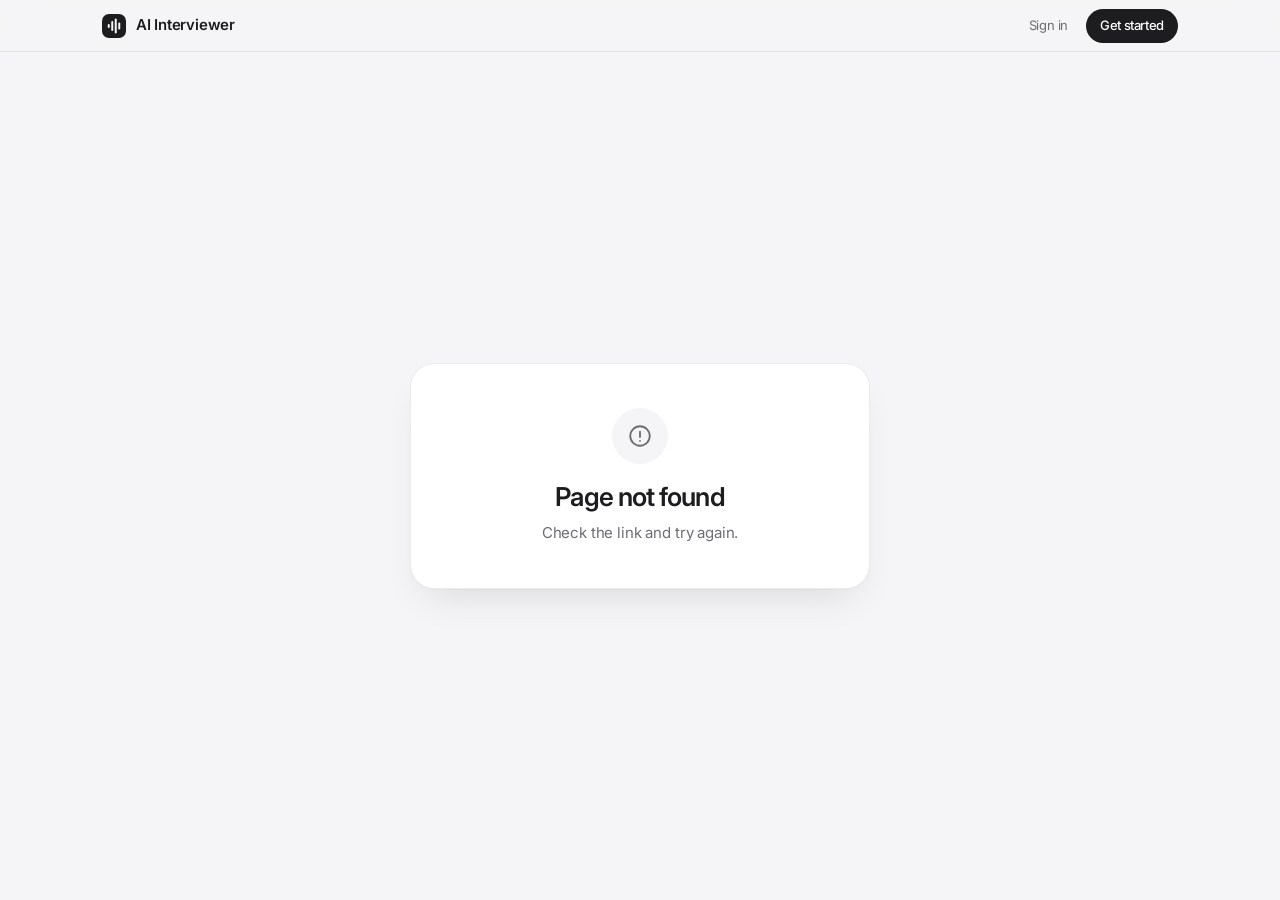
<file: index.html>
<!DOCTYPE html>
<html lang="en">
<head>
  <meta charset="UTF-8" />
  <meta name="viewport" content="width=device-width, initial-scale=1.0" />
  <meta name="color-scheme" content="light dark" />
  <title>AI Interviewer</title>
  <meta name="description" content="AI voice interviews that read the resume first and score candidates against your own rubric." />
  <link rel="icon" href="data:image/svg+xml,%3Csvg xmlns='http://www.w3.org/2000/svg' viewBox='0 0 24 24'%3E%3Crect width='24' height='24' rx='7' fill='%231d1d1f'/%3E%3Cg fill='%23fff'%3E%3Crect x='5.75' y='10' width='2' height='4' rx='1'/%3E%3Crect x='9.25' y='7' width='2' height='10' rx='1'/%3E%3Crect x='12.75' y='4.5' width='2' height='15' rx='1'/%3E%3Crect x='16.25' y='8.5' width='2' height='7' rx='1'/%3E%3C/g%3E%3C/svg%3E" />
  <link rel="preconnect" href="https://fonts.googleapis.com" />
  <link rel="preconnect" href="https://fonts.gstatic.com" crossorigin />
  <link href="https://fonts.googleapis.com/css2?family=Inter:wght@400;500;600;700&display=swap" rel="stylesheet" />
  <link rel="stylesheet" href="/styles.css" />
  <style>
    body[data-page="candidate"] #nav-public { display: none; }
  </style>
</head>
<body data-view="view-home" data-page="home">

  <nav class="nav">
    <div class="nav-inner">
      <a class="brand" href="/">
        <svg class="logo" width="24" height="24" viewBox="0 0 24 24" aria-hidden="true"><rect class="lb" width="24" height="24" rx="7"/><g class="lf"><rect x="5.75" y="10" width="2" height="4" rx="1"/><rect x="9.25" y="7" width="2" height="10" rx="1"/><rect x="12.75" y="4.5" width="2" height="15" rx="1"/><rect x="16.25" y="8.5" width="2" height="7" rx="1"/></g></svg>
        AI Interviewer
      </a>
      <div id="nav-public" class="nav-actions">
        <a class="nav-link" href="/signin">Sign in</a>
        <a class="btn btn-sm" href="/signup">Get started</a>
      </div>
    </div>
  </nav>

  <!-- ================= Homepage ================= -->
  <main id="view-home">
    <section class="home-hero">
      <p class="eyebrow"><span class="live-dot"></span>AI voice interviews for engineering teams</p>
      <h1>Interviews that have <span class="soft">actually read the resume.</span></h1>
      <p class="lede">Send a candidate one link. They talk to an AI interviewer about the projects they really built, and your team gets the recording, the transcript and a score against your own rubric.</p>
      <div class="cta-row">
        <a class="btn" href="/signup">Get started</a>
        <a class="btn btn-secondary" href="/signin">Sign in</a>
      </div>
    </section>

    <section class="showcase" aria-label="Product preview">
      <div class="showcase-frame">
        <div class="mock">
          <div class="mock-head">
            <span class="avatar">JD</span>
            <div>
              <div class="mock-title">Jane Doe</div>
              <div class="mock-sub">Backend Engineer</div>
            </div>
            <div class="mock-score">8<small> /10</small></div>
          </div>
          <div style="margin-top:12px; display:flex; gap:8px;">
            <span class="badge Done">Completed</span>
            <span class="badge rec-strong-yes">Strong yes</span>
          </div>
          <div class="rb">
            <div class="rb-row"><div class="rb-name">Technical depth<span>35%</span></div><div class="rb-score">9</div><div class="rb-track"><div class="rb-fill" style="width:90%"></div></div></div>
            <div class="rb-row"><div class="rb-name">Problem solving<span>30%</span></div><div class="rb-score">8</div><div class="rb-track"><div class="rb-fill" style="width:80%"></div></div></div>
            <div class="rb-row"><div class="rb-name">Communication<span>20%</span></div><div class="rb-score">7</div><div class="rb-track"><div class="rb-fill" style="width:70%"></div></div></div>
            <div class="rb-row"><div class="rb-name">Ownership<span>15%</span></div><div class="rb-score">8</div><div class="rb-track"><div class="rb-fill" style="width:80%"></div></div><div class="rb-evidence">Described choosing row-level locks to stop double bookings and why.</div></div>
          </div>
        </div>
        <div class="mock mock-room">
          <div class="ai-visual" style="width:200px"><div class="ai-orb" style="--level:0.35"></div></div>
          <p class="mock-quote">“Walk me through how your booking API stops two people reserving the same room.”</p>
          <div class="tile-label"><span class="name">Interviewer</span><span class="sub">Speaking</span></div>
        </div>
      </div>
    </section>

    <section class="section">
      <div class="section-head">
        <p class="eyebrow">Why teams use it</p>
        <h2>A first-round interview, without the scheduling.</h2>
      </div>
      <div class="features">
        <div class="feature">
          <div class="feature-icon"><svg class="icon" viewBox="0 0 24 24"><path d="M14 3H7a2 2 0 0 0-2 2v14a2 2 0 0 0 2 2h10a2 2 0 0 0 2-2V8z"/><path d="M14 3v5h5"/><path d="M9 13h6M9 17h4"/></svg></div>
          <h3>Reads the resume first</h3>
          <p>Finds the candidate's GitHub in their resume and asks about the projects they actually built.</p>
        </div>
        <div class="feature">
          <div class="feature-icon"><svg class="icon" viewBox="0 0 24 24"><path d="M4 20V10M10 20V4M16 20v-7M22 20H2"/></svg></div>
          <h3>Scored on your rubric</h3>
          <p>Your HR and engineering leads set the criteria and weights. Every score comes with evidence from the transcript.</p>
        </div>
        <div class="feature">
          <div class="feature-icon"><svg class="icon" viewBox="0 0 24 24"><rect x="3" y="5" width="18" height="14" rx="3"/><path d="m10 9 5 3-5 3z"/></svg></div>
          <h3>Everything in one place</h3>
          <p>Recording, transcript, resume and evaluation for every candidate, shared with your whole team.</p>
        </div>
      </div>
    </section>

    <section class="section">
      <div class="section-head">
        <p class="eyebrow">How it works</p>
        <h2>From job opening to shortlist.</h2>
      </div>
      <ol class="flow">
        <li><span class="step-num">01</span><span class="step-title">Create a job</span><span class="step-text">Write the rubric your team will score against.</span></li>
        <li><span class="step-num">02</span><span class="step-title">Send an invite</span><span class="step-text">Each candidate gets a personal link. No account needed.</span></li>
        <li><span class="step-num">03</span><span class="step-title">They talk it through</span><span class="step-text">A spoken interview about their own work, recorded.</span></li>
        <li><span class="step-num">04</span><span class="step-title">Review the evidence</span><span class="step-text">Scores per criterion, with quotes, in your dashboard.</span></li>
      </ol>
    </section>

    <section class="cta-band">
      <div>
        <h2>Run your first interview today.</h2>
        <p>Create a workspace and send your first invite in a few minutes.</p>
        <a class="btn" href="/signup">Get started</a>
      </div>
    </section>
    <p class="candidate-note">Got an interview invitation? Open the link from your email. Candidates don't need an account.</p>

    <footer class="site-foot">
      <div><span>Resumes and recordings are stored privately and shared only with the hiring team.</span><span>AI Interviewer</span></div>
    </footer>
  </main>

  <!-- ================= Candidate: loading & states ================= -->
  <main id="view-loading" class="state-wrap hidden">
    <div class="spinner"></div>
  </main>

  <main id="view-state" class="state-wrap hidden">
    <div class="card state-card">
      <div id="state-icon" class="state-icon"></div>
      <h2 id="state-title"></h2>
      <p id="state-text"></p>
      <p id="state-note" class="note hidden"></p>
      <div id="state-error" class="alert hidden" style="margin-top:8px;"></div>
      <button id="state-btn" class="btn hidden"></button>
    </div>
  </main>

  <!-- ================= Candidate: form ================= -->
  <main id="view-form" class="hidden">
    <section class="landing hero">
      <div class="hero-copy">
        <p class="eyebrow"><span class="live-dot"></span><span id="inv-company">Company</span> · Interview invitation</p>
        <h1>Your interview for <span id="inv-job" class="soft">the role</span></h1>
        <p class="lede">A short spoken interview with an AI interviewer. It has read your resume and will ask about your own projects, one question at a time.</p>
        <ol class="steps">
          <li><span class="step-num">01</span><span class="step-title">Upload your resume</span><span class="step-text">We find your GitHub in it and look at your recent repositories.</span></li>
          <li><span class="step-num">02</span><span class="step-title">Talk it through</span><span class="step-text">Answer out loud, in your own words. Camera optional.</span></li>
          <li><span class="step-num">03</span><span class="step-title">Submit</span><span class="step-text">Your recording and transcript go to <span id="inv-company-2">the hiring team</span>.</span></li>
        </ol>
      </div>

      <form id="setup-form" class="card form-card" onsubmit="startInterview(event)" novalidate>
        <div>
          <h2>Before you start</h2>
          <p class="form-sub">Find a quiet place. We'll ask for your microphone next.</p>
        </div>

        <div class="row2">
          <div class="field">
            <label class="label" for="name-input">Full name</label>
            <input id="name-input" class="input" type="text" maxlength="120" required autocomplete="name" />
          </div>
          <div class="field">
            <span class="label">Email</span>
            <div id="email-view" class="readonly"></div>
          </div>
        </div>

        <div class="field">
          <span class="label">Resume</span>
          <label id="drop-zone" class="drop" for="resume-file">
            <span class="drop-icon">
              <svg class="icon ic-doc" viewBox="0 0 24 24"><path d="M14 3H7a2 2 0 0 0-2 2v14a2 2 0 0 0 2 2h10a2 2 0 0 0 2-2V8z"/><path d="M14 3v5h5"/><path d="M12 17v-6"/><path d="m9.5 13.5 2.5-2.5 2.5 2.5"/></svg>
              <svg class="icon ic-check" viewBox="0 0 24 24"><path d="m5 12.5 4.5 4.5L19 7.5"/></svg>
            </span>
            <span class="drop-text">
              <span id="file-title" class="drop-title">Upload your resume</span><br />
              <span id="file-sub" class="drop-sub">PDF or DOCX, up to 5 MB</span>
            </span>
            <input id="resume-file" type="file" accept=".pdf,.docx" class="hidden" onchange="updateFileLabel()" />
          </label>
        </div>

        <div class="field">
          <label class="label" for="github-input">GitHub <span class="opt">optional, we usually find it in your resume</span></label>
          <input id="github-input" class="input" type="text" maxlength="200" placeholder="github.com/username" />
        </div>

        <label class="check">
          <input id="consent-check" type="checkbox" />
          <span>I agree that this interview will be recorded (audio, and video if I allow the camera) and shared with <span id="inv-company-3">the hiring team</span> along with my resume.</span>
        </label>

        <div id="form-error" class="alert hidden" role="alert"></div>
        <button id="start-btn" class="btn btn-lg" type="submit">
          <span id="start-label">Start interview</span>
          <svg class="icon" viewBox="0 0 24 24"><path d="M5 12h14"/><path d="m13 6 6 6-6 6"/></svg>
        </button>
        <p class="fineprint">You'll need a microphone. Works best in Chrome, Edge or Safari.</p>
      </form>
    </section>
  </main>

  <!-- ================= Candidate: live interview room ================= -->
  <main id="view-interview" class="room hidden">
    <header class="room-top">
      <div class="room-brand">
        <svg class="logo" width="22" height="22" viewBox="0 0 24 24" aria-hidden="true"><rect class="lb" width="24" height="24" rx="7"/><g class="lf"><rect x="5.75" y="10" width="2" height="4" rx="1"/><rect x="9.25" y="7" width="2" height="10" rx="1"/><rect x="12.75" y="4.5" width="2" height="15" rx="1"/><rect x="16.25" y="8.5" width="2" height="7" rx="1"/></g></svg>
        AI Interviewer
      </div>
      <div id="live-role-label" class="room-role">Interview</div>
      <div class="status"><span id="status-dot" class="dot"></span><span id="status-text">Connecting…</span></div>
    </header>

    <section class="stage">
      <div id="ai-tile" class="tile tile-ai">
        <div class="ai-visual"><div class="ai-orb"></div></div>
        <div id="ai-bars" class="bars"><span class="bar"></span><span class="bar"></span><span class="bar"></span><span class="bar"></span><span class="bar"></span><span class="bar"></span><span class="bar"></span><span class="bar"></span><span class="bar"></span></div>
        <div class="tile-label"><span class="name">Interviewer</span><span id="ai-sub" class="sub">Listening</span></div>
      </div>

      <div id="user-tile" class="tile tile-you">
        <video id="cam-preview" class="hidden" autoplay muted playsinline></video>
        <div id="user-initials" class="avatar-lg">?</div>
        <div class="cam-off">Camera off</div>
        <div class="tile-label"><span class="name">You</span><span id="user-sub" class="sub">Mic on</span><span id="user-bars" class="bars sm"><span class="bar"></span><span class="bar"></span><span class="bar"></span><span class="bar"></span><span class="bar"></span></span></div>
      </div>
    </section>

    <footer class="controls">
      <div id="timer" class="timer">00:00</div>
      <div class="controls-mid">
        <button id="end-btn" class="btn-end" onclick="endInterview()" disabled>End interview</button>
        <p id="room-hint" class="room-hint">Speak naturally. When you pause, the interviewer replies.</p>
      </div>
      <div id="rec-indicator" class="rec hidden"><span class="rec-dot"></span>REC</div>
    </footer>
  </main>

  <script>
    const MAX_RECORDING_BYTES = 50 * 1024 * 1024;
    const TOKEN = (location.pathname.match(/^\/i\/([A-Za-z0-9_-]+)\/?$/) || [])[1] || "";
    const ICONS = {
      error: `<svg class="icon" viewBox="0 0 24 24"><circle cx="12" cy="12" r="9"/><path d="M12 8v5M12 16.5v.01"/></svg>`,
      expired: `<svg class="icon" viewBox="0 0 24 24"><circle cx="12" cy="12" r="9"/><path d="M12 7v5l3 2"/></svg>`,
      resume: `<svg class="icon" viewBox="0 0 24 24"><path d="M12 3a3 3 0 0 0-3 3v6a3 3 0 0 0 6 0V6a3 3 0 0 0-3-3z"/><path d="M5 11a7 7 0 0 0 14 0M12 18v3"/></svg>`,
      done: `<svg class="icon" viewBox="0 0 24 24"><path d="m5 12.5 4.5 4.5L19 7.5"/></svg>`,
    };
    let invite = null, interviewId = null;
    let pc = null, userStream = null, audioCtx = null, rafId = null, clockTimer = null;
    let recorder = null, recordedChunks = [], recMime = "";
    let inInterview = false;

    // ---------- helpers ----------
    function $(id) { return document.getElementById(id); }
    function showView(id) {
      ["view-home", "view-loading", "view-state", "view-form", "view-interview"].forEach(v => $(v).classList.toggle("hidden", v !== id));
      document.body.dataset.view = id;
      window.scrollTo(0, 0);
    }
    function showError(elId, msg) {
      const el = $(elId);
      el.textContent = msg;
      el.classList.toggle("hidden", !msg);
    }
    async function apiError(res, fallback) {
      const body = await res.json().catch(() => ({}));
      return typeof body.detail === "string" ? body.detail : fallback;
    }
    function initials(name) {
      const parts = String(name || "").trim().split(/\s+/).filter(Boolean);
      const letters = (parts[0]?.[0] || "") + (parts.length > 1 ? parts[parts.length - 1][0] : "");
      return letters.toUpperCase() || "?";
    }
    function formatBytes(n) {
      return n < 1024 * 1024 ? `${Math.max(1, Math.round(n / 1024))} KB` : `${(n / 1048576).toFixed(1)} MB`;
    }
    window.addEventListener("beforeunload", e => { if (inInterview) { e.preventDefault(); e.returnValue = ""; } });

    // A centred card for every non-form state: invalid, expired, rejoin, submitted.
    function showState(kind, title, text, button) {
      $("state-icon").className = `state-icon${kind === "done" ? " good" : ""}`;
      $("state-icon").innerHTML = ICONS[kind] || ICONS.error;
      $("state-title").textContent = title;
      $("state-text").textContent = text;
      $("state-note").classList.add("hidden");
      showError("state-error", "");
      const btn = $("state-btn");
      btn.classList.toggle("hidden", !button);
      if (button) { btn.textContent = button.label; btn.disabled = false; btn.onclick = button.onClick; }
      showView("view-state");
    }

    // ---------- candidate: invite ----------
    async function loadInvite() {
      showView("view-loading");
      let res;
      try { res = await fetch(`/api/v1/invite/${TOKEN}`); }
      catch (_) { return showState("error", "Connection problem", "Check your internet connection and reload the page."); }
      if (!res.ok) {
        return showState("error", "This link isn't valid", await apiError(res, "This interview link is not valid") + ". Please ask the recruiter for a new link.");
      }
      invite = await res.json();
      const company = invite.company || "the hiring team";
      if (invite.state === "expired") {
        return showState("expired", "This link has expired", `Ask the ${company} hiring team to send you a new interview link.`);
      }
      if (invite.state === "finished") {
        return showState("done", "Interview submitted", `Your interview for ${invite.job_title} has been sent to the ${company} hiring team. You can close this tab.`);
      }
      if (invite.state === "started") {
        interviewId = invite.interview_id;
        return showState("resume", "Continue your interview", `Your resume is saved. Rejoin your ${invite.job_title} interview with ${company}.`,
          { label: "Continue interview", onClick: rejoinInterview });
      }
      $("inv-company").textContent = company;
      $("inv-company-2").textContent = `the ${company} hiring team`;
      $("inv-company-3").textContent = `the ${company} hiring team`;
      $("inv-job").textContent = invite.job_title;
      $("name-input").value = invite.candidate_name || "";
      $("email-view").textContent = invite.candidate_email || "";
      document.title = `${invite.job_title} interview · ${company}`;
      showView("view-form");
    }

    function updateFileLabel() {
      const f = $("resume-file").files[0];
      $("drop-zone").classList.toggle("has-file", !!f);
      $("file-title").textContent = f ? f.name : "Upload your resume";
      $("file-sub").textContent = f ? `${formatBytes(f.size)}. Click to replace.` : "PDF or DOCX, up to 5 MB";
    }

    (function setupDropZone() {
      const zone = $("drop-zone");
      ["dragenter", "dragover"].forEach(t => zone.addEventListener(t, e => { e.preventDefault(); zone.classList.add("drag"); }));
      ["dragleave", "drop"].forEach(t => zone.addEventListener(t, e => { e.preventDefault(); zone.classList.remove("drag"); }));
      zone.addEventListener("drop", e => {
        if (e.dataTransfer && e.dataTransfer.files.length) {
          $("resume-file").files = e.dataTransfer.files;
          updateFileLabel();
        }
      });
    })();

    function enterRoom(name) {
      $("live-role-label").textContent = `${invite.job_title}  ·  ${invite.company}`;
      $("user-initials").textContent = initials(name);
      $("end-btn").textContent = "End interview";
      showView("view-interview");
      inInterview = true;
    }

    async function startInterview(event) {
      event.preventDefault();
      showError("form-error", "");
      const name = $("name-input").value.trim();
      const file = $("resume-file").files[0];
      if (!name) return showError("form-error", "Please enter your name.");
      if (!file) return showError("form-error", "Please upload your resume.");
      if (!/\.(pdf|docx)$/i.test(file.name)) return showError("form-error", "Resume must be a .pdf or .docx file.");
      if (file.size > 5 * 1024 * 1024) return showError("form-error", "Resume must be 5 MB or smaller.");
      if (!$("consent-check").checked) return showError("form-error", "Please agree to the recording to continue.");

      const btn = $("start-btn");
      btn.disabled = true;
      $("start-label").textContent = "Reading your resume…";

      const fd = new FormData();
      fd.append("token", TOKEN);
      fd.append("name", name);
      fd.append("github", $("github-input").value.trim());
      fd.append("consent", "true");
      fd.append("file", file);

      try {
        const res = await fetch("/api/v1/pre-interview", { method: "POST", body: fd });
        if (!res.ok) throw new Error(await apiError(res, "Could not start the interview."));
        const data = await res.json();
        interviewId = data.id;
        invite.candidate_name = name;
        enterRoom(name);
        await connectVoiceAndRecord();
      } catch (e) {
        inInterview = false;
        cleanupVoice();
        if (interviewId) {
          // The resume is saved; only the call failed. Offer a retry.
          showState("resume", "Couldn't connect", e.message || "Could not start the interview.", { label: "Try again", onClick: rejoinInterview });
        } else {
          showView("view-form");
          showError("form-error", e.message || "Could not start the interview.");
        }
      } finally {
        btn.disabled = false;
        $("start-label").textContent = "Start interview";
      }
    }

    async function rejoinInterview() {
      $("state-btn").disabled = true;
      enterRoom(invite.candidate_name);
      try {
        await connectVoiceAndRecord();
      } catch (e) {
        inInterview = false;
        cleanupVoice();
        showState("resume", "Couldn't connect", e.message || "Could not start the interview.", { label: "Try again", onClick: rejoinInterview });
      }
    }

    // ---------- live call + recording ----------
    function createMeter(ctx, stream) {
      const analyser = ctx.createAnalyser();
      analyser.fftSize = 512;
      ctx.createMediaStreamSource(stream).connect(analyser);
      const buf = new Uint8Array(analyser.fftSize);
      return () => {
        analyser.getByteTimeDomainData(buf);
        let sum = 0;
        for (let i = 0; i < buf.length; i++) { const v = (buf[i] - 128) / 128; sum += v * v; }
        return Math.min(1, Math.sqrt(sum / buf.length) * 3.2);
      };
    }

    // Drives the speaking ring, glow and waveform bars of one tile.
    function updateTile(tile, barsEl, subEl, level, active, idleText, maxHeight) {
      tile.style.setProperty("--level", level.toFixed(3));
      tile.classList.toggle("speaking", active);
      const bars = barsEl.children, n = bars.length;
      for (let i = 0; i < n; i++) {
        const weight = 0.35 + 0.65 * Math.sin(Math.PI * (i + 0.5) / n);
        bars[i].style.height = `${Math.max(3, level * weight * maxHeight)}px`;
        bars[i].style.opacity = active ? "1" : "0.35";
      }
      subEl.textContent = active ? "Speaking" : idleText;
    }

    async function getMedia() {
      try {
        return await navigator.mediaDevices.getUserMedia({ audio: true, video: { width: 640, height: 360, frameRate: 15 } });
      } catch (_) {
        try {
          return await navigator.mediaDevices.getUserMedia({ audio: true });
        } catch (e) {
          throw new Error("Microphone access was blocked. Allow the microphone in your browser's address bar, then try again.");
        }
      }
    }

    function pickMime(hasVideo) {
      const options = hasVideo
        ? ["video/webm;codecs=vp8,opus", "video/webm", "video/mp4"]
        : ["audio/webm;codecs=opus", "audio/webm", "audio/mp4"];
      return options.find(t => window.MediaRecorder && MediaRecorder.isTypeSupported(t)) || "";
    }

    function startClock() {
      const t0 = Date.now();
      clockTimer = setInterval(() => {
        const s = Math.floor((Date.now() - t0) / 1000);
        $("timer").textContent = `${String(Math.floor(s / 60)).padStart(2, "0")}:${String(s % 60).padStart(2, "0")}`;
      }, 1000);
    }

    async function connectVoiceAndRecord() {
      userStream = await getMedia();
      const hasVideo = userStream.getVideoTracks().length > 0;
      if (hasVideo) {
        $("cam-preview").srcObject = userStream;
        $("cam-preview").classList.remove("hidden");
        $("user-tile").classList.add("has-video");
      }

      audioCtx = new AudioContext();
      const mixDest = audioCtx.createMediaStreamDestination();
      const userMeter = createMeter(audioCtx, userStream);
      audioCtx.createMediaStreamSource(userStream).connect(mixDest);
      let aiMeter = null;

      pc = new RTCPeerConnection();
      const audioEl = document.createElement("audio");
      audioEl.autoplay = true;
      pc.ontrack = (e) => {
        const remote = e.streams[0];
        audioEl.srcObject = remote;
        aiMeter = createMeter(audioCtx, remote);
        audioCtx.createMediaStreamSource(remote).connect(mixDest);
      };
      userStream.getAudioTracks().forEach(t => pc.addTrack(t, userStream));

      const offer = await pc.createOffer();
      await pc.setLocalDescription(offer);
      const sdpRes = await fetch(`/api/v1/session/${interviewId}`, {
        method: "POST",
        headers: { "Content-Type": "application/sdp" },
        body: offer.sdp,
      });
      if (!sdpRes.ok) throw new Error(await apiError(sdpRes, "Could not connect to the interviewer. Please try again."));
      await pc.setRemoteDescription({ type: "answer", sdp: await sdpRes.text() });

      // One file: candidate video (if any) + mixed candidate/AI audio, kept small for storage limits.
      recMime = pickMime(hasVideo);
      if (recMime) {
        const tracks = [...mixDest.stream.getAudioTracks(), ...userStream.getVideoTracks()];
        recordedChunks = [];
        recorder = new MediaRecorder(new MediaStream(tracks), {
          mimeType: recMime,
          videoBitsPerSecond: 300000,
          audioBitsPerSecond: 32000,
        });
        recorder.ondataavailable = (e) => { if (e.data && e.data.size > 0) recordedChunks.push(e.data); };
        recorder.start(1000);
      }

      $("status-dot").classList.add("live");
      $("status-text").textContent = "Live";
      $("rec-indicator").classList.toggle("hidden", !recorder);
      if (!recorder) $("room-hint").textContent = "This browser can't record, but your answers are still transcribed.";
      $("end-btn").disabled = false;
      startClock();

      const aiTile = $("ai-tile"), aiBars = $("ai-bars"), aiSub = $("ai-sub");
      const uTile = $("user-tile"), uBars = $("user-bars"), uSub = $("user-sub");
      function tick() {
        const al = aiMeter ? aiMeter() : 0;
        const ul = userMeter();
        updateTile(aiTile, aiBars, aiSub, al, al > 0.06 && al >= ul, "Listening", 40);
        updateTile(uTile, uBars, uSub, ul, ul > 0.06 && ul > al, "Mic on", 16);
        rafId = requestAnimationFrame(tick);
      }
      rafId = requestAnimationFrame(tick);
    }

    function stopRecorder() {
      if (!recorder || recorder.state === "inactive") return Promise.resolve();
      return new Promise(resolve => { recorder.onstop = resolve; recorder.stop(); });
    }

    function cleanupVoice() {
      if (rafId) cancelAnimationFrame(rafId);
      if (clockTimer) clearInterval(clockTimer);
      if (userStream) userStream.getTracks().forEach(t => t.stop());
      if (pc) { pc.getSenders().forEach(s => s.track && s.track.stop()); pc.close(); }
      if (audioCtx) audioCtx.close().catch(() => {});
      rafId = null; clockTimer = null; userStream = null; pc = null; audioCtx = null;
      $("end-btn").disabled = true;
      $("cam-preview").srcObject = null;
      $("cam-preview").classList.add("hidden");
      $("user-tile").classList.remove("has-video", "speaking");
      $("ai-tile").classList.remove("speaking");
      $("status-dot").classList.remove("live");
      $("status-text").textContent = "Connecting…";
      $("rec-indicator").classList.add("hidden");
      $("timer").textContent = "00:00";
    }

    async function uploadRecording() {
      if (!recordedChunks.length) return "No recording was captured, but your answers were transcribed.";
      const blob = new Blob(recordedChunks, { type: recMime.split(";")[0] });
      if (blob.size > MAX_RECORDING_BYTES) return "The recording was too large to save (over 50 MB), but your answers were transcribed.";
      const ext = recMime.includes("mp4") ? "mp4" : "webm";
      const fd = new FormData();
      fd.append("file", blob, `recording.${ext}`);
      try {
        const res = await fetch(`/api/v1/recording/${interviewId}`, { method: "POST", body: fd });
        if (!res.ok) return "The recording could not be saved: " + (await apiError(res, "upload failed"));
        return "";
      } catch (_) {
        return "The recording could not be saved (network error), but your answers were transcribed.";
      }
    }

    async function endInterview() {
      $("end-btn").disabled = true;
      $("end-btn").textContent = "Ending…";
      await stopRecorder();
      cleanupVoice();

      showState("resume", "Submitting your interview…", "Saving your recording. Please keep this tab open.");
      $("state-icon").innerHTML = `<div class="spinner" style="margin:0"></div>`;
      const problem = await uploadRecording();
      await fetch(`/api/v1/interviews/${interviewId}/end`, { method: "POST" }).catch(() => {});
      inInterview = false;

      const first = (invite.candidate_name || "").trim().split(/\s+/)[0];
      showState("done", `Thank you${first ? ", " + first : ""}`,
        `Your interview for ${invite.job_title} has been submitted to the ${invite.company} hiring team. They'll be in touch about next steps. You can close this tab.`);
      if (problem) { $("state-note").textContent = problem; $("state-note").classList.remove("hidden"); }
    }

    // ---------- boot ----------
    if (TOKEN) {
      document.body.dataset.page = "candidate";
      loadInvite();
    } else if (location.pathname !== "/") {
      showState("error", "Page not found", "Check the link and try again.");
    }
  </script>
</body>
</html>
</file>
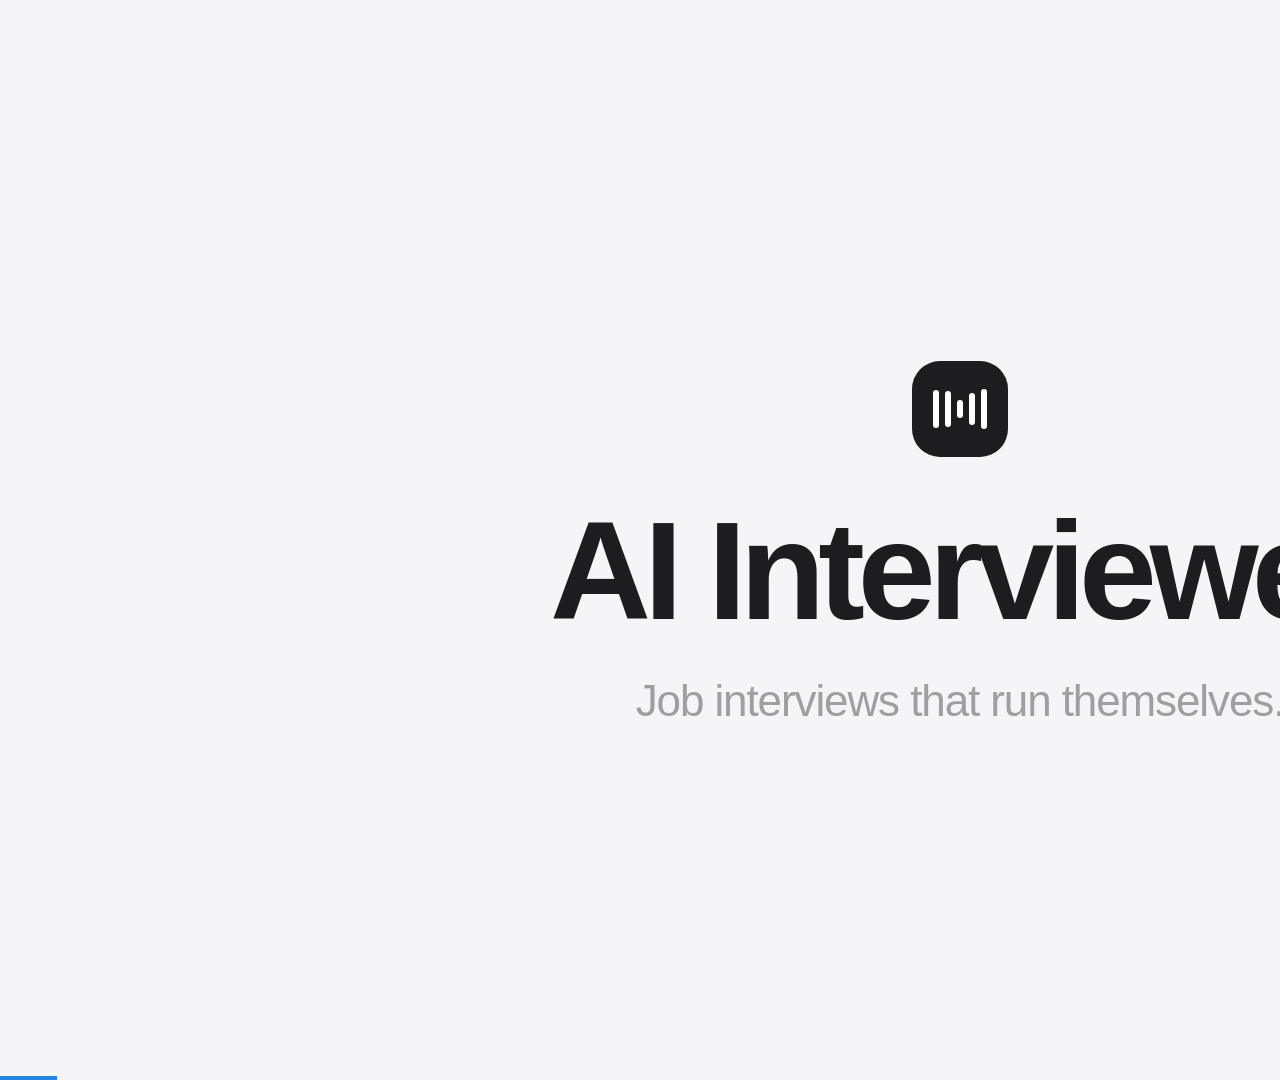
<file: video/explainer.html>
<!doctype html>
<html lang="en">
<head>
<meta charset="utf-8">
<title>AI Interviewer explainer</title>
<!--
  A 46-second explainer, drawn frame by frame.
  Open this file in a browser to watch it play, or run render.py to export an MP4.
  Every frame is a pure function of time: render(t) with t in seconds.
-->
<style>
  :root {
    --page: #f5f5f7; --surface: #fff; --line: #d2d2d7; --hair: rgba(0,0,0,.08);
    --text: #1d1d1f; --text-2: #6e6e73; --text-3: #86868b;
    --accent: #0071e3; --good: #248a3d; --good-bg: #e8f5eb;
    --font: -apple-system, BlinkMacSystemFont, "SF Pro Display", "Inter", "Segoe UI", Roboto, "Helvetica Neue", Arial, sans-serif;
    --mono: ui-monospace, "SF Mono", Menlo, Consolas, monospace;
  }
  * { box-sizing: border-box; margin: 0; padding: 0; }
  html, body { width: 1920px; height: 1080px; overflow: hidden; background: var(--page); }
  body { font-family: var(--font); color: var(--text); -webkit-font-smoothing: antialiased; letter-spacing: -0.02em; }
  #stage { position: relative; width: 1920px; height: 1080px; overflow: hidden; }
  .scene { position: absolute; inset: 0; opacity: 0; will-change: opacity, transform; }

  /* Shared two-column layout */
  .copy { position: absolute; left: 160px; top: 50%; width: 620px; transform: translateY(-50%); }
  .eyebrow { font-size: 22px; font-weight: 600; color: var(--accent); letter-spacing: .02em; margin-bottom: 22px; }
  .h { font-size: 88px; line-height: 1.02; font-weight: 700; letter-spacing: -0.045em; }
  .p { margin-top: 30px; font-size: 30px; line-height: 1.4; color: var(--text-2); letter-spacing: -0.015em; }
  .panel { position: absolute; left: 880px; top: 50%; width: 880px; transform: translateY(-50%); }
  .card { background: var(--surface); border-radius: 32px; box-shadow: 0 1px 1px rgba(0,0,0,.02), 0 40px 80px -30px rgba(0,0,0,.18); border: 1px solid var(--hair); padding: 52px 56px; }
  .card-title { font-size: 36px; font-weight: 600; letter-spacing: -0.03em; }
  .card-sub { font-size: 22px; color: var(--text-3); margin-top: 6px; }

  /* Scene 0: title */
  #s0 .center, #s5 .center { position: absolute; inset: 0; display: flex; flex-direction: column; align-items: center; justify-content: center; text-align: center; }
  .logo { width: 96px; height: 96px; border-radius: 28px; background: var(--text); display: grid; place-items: center; margin-bottom: 44px; }
  .logo span { display: block; width: 6px; border-radius: 3px; background: #fff; margin: 0 3px; }
  .logo .bars { display: flex; align-items: center; height: 44px; }
  .title { font-size: 140px; font-weight: 700; letter-spacing: -0.05em; line-height: 1; }
  .tagline { font-size: 44px; color: var(--text-2); margin-top: 28px; letter-spacing: -0.025em; }

  /* Scene 1: checklist */
  .crit { display: grid; grid-template-columns: 1fr 300px 90px; align-items: center; gap: 28px; padding: 26px 0; border-top: 1px solid var(--hair); font-size: 28px; }
  .crit:first-of-type { margin-top: 36px; }
  .track { height: 12px; border-radius: 6px; background: #e8e8ed; overflow: hidden; }
  .fill { height: 100%; width: 0; border-radius: 6px; background: var(--text); }
  .pct { text-align: right; font-variant-numeric: tabular-nums; color: var(--text-2); }
  .total { display: flex; justify-content: space-between; align-items: center; padding-top: 30px; border-top: 1px solid var(--hair); font-size: 26px; color: var(--text-2); }
  .ok { color: var(--good); font-weight: 600; display: flex; align-items: center; gap: 12px; }
  .ok i { width: 34px; height: 34px; border-radius: 50%; background: var(--good-bg); display: grid; place-items: center; font-style: normal; font-size: 20px; }

  /* Scene 2: invite */
  .field { margin-top: 30px; }
  .field label { display: block; font-size: 20px; color: var(--text-3); margin-bottom: 10px; }
  .input { height: 76px; border-radius: 18px; border: 1px solid var(--line); padding: 0 26px; font-size: 28px; display: flex; align-items: center; }
  .caret { display: inline-block; width: 2px; height: 34px; background: var(--accent); margin-left: 2px; }
  .btn { margin-top: 36px; height: 76px; border-radius: 38px; background: var(--text); color: #fff; font-size: 26px; font-weight: 600; display: flex; align-items: center; justify-content: center; }
  .link { margin-top: 36px; border-radius: 22px; background: #f5f5f7; padding: 26px 28px; display: flex; align-items: center; justify-content: space-between; }
  .link code { font-family: var(--mono); font-size: 25px; letter-spacing: 0; }
  .copy-btn { font-size: 22px; font-weight: 600; color: var(--accent); background: #e9f2fd; border-radius: 22px; padding: 10px 22px; min-width: 130px; text-align: center; }
  .meta { margin-top: 18px; font-size: 21px; color: var(--text-3); }

  /* Scene 3: interview */
  .call { background: #1d1d1f; color: #f5f5f7; border-radius: 40px; height: 720px; position: relative; overflow: hidden; box-shadow: 0 40px 90px -30px rgba(0,0,0,.45); }
  .call-top { position: absolute; left: 48px; right: 48px; top: 40px; display: flex; justify-content: space-between; align-items: center; font-size: 22px; color: #a1a1a6; }
  .rec { display: flex; align-items: center; gap: 12px; }
  .rec i { width: 12px; height: 12px; border-radius: 50%; background: #ff453a; }
  .self { position: absolute; right: 48px; top: 96px; width: 200px; height: 140px; border-radius: 20px; background: linear-gradient(160deg, #3a3a3c, #2c2c2e); display: grid; place-items: center; font-size: 38px; font-weight: 600; color: #8e8e93; }
  .wave { position: absolute; left: 0; right: 0; top: 230px; height: 200px; display: flex; align-items: center; justify-content: center; gap: 9px; }
  .wave span { width: 9px; border-radius: 5px; background: #0a84ff; height: 8px; }
  .who { position: absolute; left: 64px; top: 470px; font-size: 22px; font-weight: 600; letter-spacing: .02em; color: #0a84ff; }
  .said { position: absolute; left: 64px; right: 64px; top: 512px; font-size: 36px; line-height: 1.32; letter-spacing: -0.02em; }

  /* Scene 4: results */
  .res-head { display: flex; justify-content: space-between; align-items: flex-start; }
  .score { display: flex; align-items: baseline; gap: 8px; margin-top: 30px; }
  .score b { font-size: 150px; line-height: 1; font-weight: 700; letter-spacing: -0.05em; font-variant-numeric: tabular-nums; }
  .score span { font-size: 40px; color: var(--text-3); }
  .badge { background: var(--good-bg); color: var(--good); font-size: 24px; font-weight: 600; border-radius: 26px; padding: 12px 26px; }
  .rrow { display: grid; grid-template-columns: 1fr 260px 80px; gap: 26px; align-items: center; padding: 18px 0; font-size: 26px; border-top: 1px solid var(--hair); }
  .rrow:first-of-type { margin-top: 30px; }
  .rrow .fill { background: var(--accent); }
  .quote { margin-top: 28px; background: #f5f5f7; border-radius: 22px; padding: 24px 28px; }
  .quote small { display: block; font-size: 19px; color: var(--text-3); margin-bottom: 8px; }
  .quote p { font-size: 26px; line-height: 1.38; }

  /* Scene 5: end */
  .end-line { font-size: 84px; font-weight: 700; letter-spacing: -0.045em; line-height: 1.12; opacity: 0; }
  .end-line.dim { color: var(--text-3); }
  .end-mark { margin-top: 70px; font-size: 30px; color: var(--text-2); opacity: 0; display: flex; align-items: center; gap: 16px; }
  .end-mark .logo { width: 52px; height: 52px; border-radius: 15px; margin: 0; }
  .end-mark .logo .bars { height: 24px; }
  .end-mark .logo span { width: 4px; margin: 0 2px; }

  #progress { position: absolute; left: 0; bottom: 0; height: 4px; background: var(--accent); width: 0; opacity: .85; }
</style>
</head>
<body>
<div id="stage">

  <!-- 0 · Title -->
  <section class="scene" id="s0">
    <div class="center">
      <div class="logo" id="logo0"><div class="bars"><span></span><span></span><span></span><span></span><span></span></div></div>
      <div class="title" id="t0">AI Interviewer</div>
      <div class="tagline" id="g0">Job interviews that run themselves.</div>
    </div>
  </section>

  <!-- 1 · Create a job -->
  <section class="scene" id="s1">
    <div class="copy">
      <div class="eyebrow">Step 1</div>
      <div class="h">Create a job.</div>
      <div class="p">Write down what a great answer looks like. That becomes the scoring checklist.</div>
    </div>
    <div class="panel"><div class="card" id="jobcard">
      <div class="card-title">Senior Backend Engineer</div>
      <div class="card-sub">Scoring checklist</div>
      <div class="crit"><div>System design</div><div class="track"><div class="fill"></div></div><div class="pct">40%</div></div>
      <div class="crit"><div>Python</div><div class="track"><div class="fill"></div></div><div class="pct">30%</div></div>
      <div class="crit"><div>Communication</div><div class="track"><div class="fill"></div></div><div class="pct">20%</div></div>
      <div class="crit"><div>Ownership</div><div class="track"><div class="fill"></div></div><div class="pct">10%</div></div>
      <div class="total" id="total"><span>Adds up to 100%</span><span class="ok"><i>✓</i>Ready</span></div>
    </div></div>
  </section>

  <!-- 2 · Send a link -->
  <section class="scene" id="s2">
    <div class="copy">
      <div class="eyebrow">Step 2</div>
      <div class="h">Send a link.</div>
      <div class="p">Each candidate gets their own private link. No account, no app, no scheduling.</div>
    </div>
    <div class="panel"><div class="card">
      <div class="card-title">Invite a candidate</div>
      <div class="field"><label>Name</label><div class="input"><span id="nm"></span><i class="caret" id="c1"></i></div></div>
      <div class="field"><label>Email</label><div class="input"><span id="em"></span><i class="caret" id="c2"></i></div></div>
      <div class="btn" id="mk">Create link</div>
      <div id="linkwrap">
        <div class="link"><code>ai-interviewer.app/i/7Kq2xR9m</code><span class="copy-btn" id="cp">Copy</span></div>
        <div class="meta">Works once · Expires in 7 days</div>
      </div>
    </div></div>
  </section>

  <!-- 3 · Interview -->
  <section class="scene" id="s3">
    <div class="copy">
      <div class="eyebrow">Step 3</div>
      <div class="h">They talk.<br>The AI listens.</div>
      <div class="p">A real voice conversation. The AI has read their resume and GitHub, so every question is about their work.</div>
    </div>
    <div class="panel"><div class="call">
      <div class="call-top"><span class="rec"><i></i><span id="clock">08:42</span></span><span>Senior Backend Engineer</span></div>
      <div class="self">PS</div>
      <div class="wave" id="wave"></div>
      <div class="who" id="who">INTERVIEWER</div>
      <div class="said" id="said"></div>
    </div></div>
  </section>

  <!-- 4 · Results -->
  <section class="scene" id="s4">
    <div class="copy">
      <div class="eyebrow">Then</div>
      <div class="h">You get the answer.</div>
      <div class="p">A score for every item on your checklist, with the exact words that earned it.</div>
    </div>
    <div class="panel"><div class="card">
      <div class="res-head">
        <div><div class="card-title">Priya Shah</div><div class="card-sub">Senior Backend Engineer</div></div>
        <div class="badge" id="badge">Move forward</div>
      </div>
      <div class="score"><b id="num">0</b><span>/ 100</span></div>
      <div class="rrow"><div>System design</div><div class="track"><div class="fill"></div></div><div class="pct">9/10</div></div>
      <div class="rrow"><div>Python</div><div class="track"><div class="fill"></div></div><div class="pct">8/10</div></div>
      <div class="rrow"><div>Communication</div><div class="track"><div class="fill"></div></div><div class="pct">8/10</div></div>
      <div class="rrow"><div>Ownership</div><div class="track"><div class="fill"></div></div><div class="pct">7/10</div></div>
      <div class="quote" id="quote"><small>Why 9 on system design</small><p>“A token bucket lets short bursts through without dropping requests.”</p></div>
    </div></div>
  </section>

  <!-- 5 · End -->
  <section class="scene" id="s5">
    <div class="center">
      <div class="end-line">Create a job.</div>
      <div class="end-line">Send a link.</div>
      <div class="end-line">Read the results.</div>
      <div class="end-mark"><div class="logo"><div class="bars"><span></span><span></span><span></span><span></span><span></span></div></div>AI Interviewer</div>
    </div>
  </section>

  <div id="progress"></div>
</div>

<script>
const DURATION = 46;
const $ = s => document.querySelector(s);
const $$ = s => [...document.querySelectorAll(s)];
const clamp = (x, a = 0, b = 1) => Math.min(b, Math.max(a, x));
const out3 = x => 1 - Math.pow(1 - x, 3);
const inOut = x => x < .5 ? 4 * x * x * x : 1 - Math.pow(-2 * x + 2, 3) / 2;
// 0→1 progress of an animation that starts at `a` and lasts `d` seconds
const p = (t, a, d = .6, e = out3) => e(clamp((t - a) / d));

// Fade + lift an element in at `a` (and optionally out at `b`)
function reveal(el, t, a, d = .7, dy = 30) {
  const k = p(t, a, d);
  el.style.opacity = k;
  el.style.transform = `translateY(${(1 - k) * dy}px)`;
}
// Whole scene: in at a, out at b
function scene(el, t, a, b) {
  const kin = p(t, a, .8), kout = p(t, b - .6, .6, inOut);
  el.style.opacity = Math.min(kin, 1 - kout);
  el.style.transform = `translateY(${(1 - kin) * 24 - kout * 24}px)`;
  el.style.visibility = (t < a - .01 || t > b + .01) ? 'hidden' : 'visible';
}
const type = (text, t, a, cps = 18) => text.slice(0, Math.max(0, Math.floor((t - a) * cps)));
const blink = t => (Math.floor(t * 2) % 2 === 0 ? 1 : 0);

// Build the waveform bars once
const BARS = 48;
$('#wave').innerHTML = '<span></span>'.repeat(BARS);
const bars = $$('#wave span');

// Interview script for scene 3
const LINES = [
  { who: 'INTERVIEWER', ai: true,  a: 19.6, b: 24.4, text: 'I saw the rate limiter in your queue-kit repo. Why did you choose a token bucket?' },
  { who: 'PRIYA',       ai: false, a: 24.6, b: 29.4, text: 'Our traffic came in bursts. A token bucket lets short bursts through without dropping requests.' },
  { who: 'INTERVIEWER', ai: true,  a: 29.6, b: 32.0, text: 'Makes sense. How would it work across three servers?' },
];

function render(t) {
  // 0 · Title (0 – 4.2)
  scene($('#s0'), t, 0, 4.2);
  reveal($('#logo0'), t, .2, .8, 20);
  reveal($('#t0'), t, .5, .9, 30);
  reveal($('#g0'), t, 1.1, .9, 20);
  $$('#logo0 span').forEach((s, i) => { s.style.height = (14 + 26 * Math.abs(Math.sin(t * 3.2 + i * .9))) + 'px'; });
  $$('.end-mark .logo span').forEach((s, i) => { s.style.height = (8 + 14 * Math.abs(Math.sin(t * 3.2 + i * .9))) + 'px'; });

  // 1 · Create a job (4 – 12)
  scene($('#s1'), t, 4, 12);
  const weights = [40, 30, 20, 10];
  $$('#s1 .crit').forEach((row, i) => {
    const a = 5.2 + i * .45;
    reveal(row, t, a, .6, 16);
    row.querySelector('.fill').style.width = (p(t, a + .2, .9) * weights[i] / 40 * 100) + '%';
  });
  reveal($('#total'), t, 7.6, .6, 12);

  // 2 · Send a link (12 – 19.2)
  scene($('#s2'), t, 12, 19.2);
  $('#nm').textContent = type('Priya Shah', t, 13.0, 14);
  $('#em').textContent = type('priya@example.com', t, 14.0, 18);
  $('#c1').style.opacity = t < 14 ? blink(t) : 0;
  $('#c2').style.opacity = t >= 14 && t < 15.6 ? blink(t) : 0;
  const press = t > 15.6 && t < 15.85;
  $('#mk').style.transform = `scale(${press ? .97 : 1})`;
  $('#mk').style.opacity = press ? .85 : 1;
  reveal($('#linkwrap'), t, 15.9, .6, 14);
  const copied = t > 17.0;
  $('#cp').textContent = copied ? 'Copied ✓' : 'Copy';

  // 3 · Interview (19 – 32.4)
  scene($('#s3'), t, 19, 32.4);
  const secs = 522 + Math.max(0, Math.floor(t - 19));
  $('#clock').textContent = String(Math.floor(secs / 60)).padStart(2, '0') + ':' + String(secs % 60).padStart(2, '0');
  const line = LINES.slice().reverse().find(l => t >= l.a) || LINES[0];
  const speaking = t >= line.a && t <= line.b;
  $('#who').textContent = line.who;
  $('#who').style.color = line.ai ? '#0a84ff' : '#f5f5f7';
  $('#said').textContent = type(line.text, t, line.a + .1, 24);
  $('#said').style.opacity = p(t, line.a, .3);
  bars.forEach((s, i) => {
    const x = i / (BARS - 1);
    const env = Math.sin(Math.PI * x);                                  // taller in the middle
    const v = speaking
      ? .25 + .75 * Math.abs(Math.sin(t * 7.3 + i * .55) * Math.sin(t * 3.1 + i * 1.7))
      : .04;
    s.style.height = (8 + 170 * env * v) + 'px';
    s.style.background = line.ai ? '#0a84ff' : '#f5f5f7';
  });

  // 4 · Results (32 – 41.4)
  scene($('#s4'), t, 32, 41.4);
  $('#num').textContent = Math.round(83 * p(t, 33, 1.6));
  reveal($('#badge'), t, 34.5, .6, 10);
  const scores = [9, 8, 8, 7];
  $$('#s4 .rrow').forEach((row, i) => {
    const a = 33.4 + i * .35;
    reveal(row, t, a, .5, 14);
    row.querySelector('.fill').style.width = (p(t, a + .2, .9) * scores[i] * 10) + '%';
  });
  reveal($('#quote'), t, 36.2, .7, 16);

  // 5 · End (41 – 46)
  scene($('#s5'), t, 41, 46.6);
  const lines = $$('.end-line');
  lines.forEach((l, i) => {
    reveal(l, t, 41.4 + i * .6, .7, 24);
    l.classList.toggle('dim', t > 41.4 + (i + 1) * .6 + .2 && i < 2);
  });
  reveal($('.end-mark'), t, 43.6, .8, 14);

  $('#progress').style.width = (clamp(t / DURATION) * 100) + '%';
}

// Exposed for render.py; when opened directly in a browser, play in real time.
window.DURATION = DURATION;
window.render = render;
if (!new URLSearchParams(location.search).has('capture')) {
  const start = performance.now();
  (function loop() { render(((performance.now() - start) / 1000) % DURATION); requestAnimationFrame(loop); })();
} else {
  render(0);
}
</script>
</body>
</html>
</file>
<file: styles.css>
/* ---------- Design tokens ---------- */
:root {
  --page: #f5f5f7;
  --surface: #ffffff;
  --surface-2: #f5f5f7;
  --line: #d2d2d7;
  --hair: rgba(0, 0, 0, 0.08);
  --text: #1d1d1f;
  --text-2: #6e6e73;
  --text-3: #86868b;
  --accent: #0071e3;
  --link: #0066cc;
  --focus: rgba(0, 113, 227, 0.32);
  --primary: #1d1d1f;
  --on-primary: #ffffff;
  --good: #248a3d;  --good-bg: #e8f5eb;
  --warn: #b25000;  --warn-bg: #fff3e3;
  --bad: #d70015;   --bad-bg: #fdecee;
  --info-bg: #e9f2fd;
  --shadow: 0 1px 1px rgba(0, 0, 0, 0.02), 0 20px 40px -16px rgba(0, 0, 0, 0.12);
  --nav-bg: rgba(245, 245, 247, 0.78);
  --font: -apple-system, BlinkMacSystemFont, "SF Pro Text", "Inter", "Segoe UI", Roboto, "Helvetica Neue", Arial, sans-serif;
  --mono: ui-monospace, "SF Mono", Menlo, Consolas, monospace;
  --ease: cubic-bezier(0.2, 0.8, 0.2, 1);
}
@media (prefers-color-scheme: dark) {
  :root {
    --page: #000000;
    --surface: #1c1c1e;
    --surface-2: #2c2c2e;
    --line: #3a3a3c;
    --hair: rgba(255, 255, 255, 0.09);
    --text: #f5f5f7;
    --text-2: #a1a1a6;
    --text-3: #8e8e93;
    --accent: #0a84ff;
    --link: #2997ff;
    --focus: rgba(10, 132, 255, 0.45);
    --primary: #f5f5f7;
    --on-primary: #1d1d1f;
    --good: #30d158;  --good-bg: rgba(48, 209, 88, 0.14);
    --warn: #ff9f0a;  --warn-bg: rgba(255, 159, 10, 0.14);
    --bad: #ff453a;   --bad-bg: rgba(255, 69, 58, 0.14);
    --info-bg: rgba(10, 132, 255, 0.16);
    --shadow: 0 0 0 1px rgba(255, 255, 255, 0.04);
    --nav-bg: rgba(22, 22, 23, 0.78);
  }
}

/* ---------- Base ---------- */
*, *::before, *::after { box-sizing: border-box; margin: 0; padding: 0; }
html { -webkit-text-size-adjust: 100%; }
body {
  font-family: var(--font); background: var(--page); color: var(--text);
  font-size: 17px; line-height: 1.47; letter-spacing: -0.022em;
  -webkit-font-smoothing: antialiased; -moz-osx-font-smoothing: grayscale;
  min-height: 100vh;
}
body[data-view="view-interview"] { overflow: hidden; }
button, input, select { font: inherit; color: inherit; letter-spacing: inherit; }
a { color: var(--link); text-decoration: none; }
a:hover { text-decoration: underline; }
:focus-visible { outline: 3px solid var(--focus); outline-offset: 2px; }
.hidden { display: none !important; }
svg.icon { width: 18px; height: 18px; fill: none; stroke: currentColor; stroke-width: 1.7; stroke-linecap: round; stroke-linejoin: round; flex-shrink: 0; }

@keyframes rise { from { opacity: 0; transform: translateY(14px); } to { opacity: 1; transform: none; } }
@keyframes fade { from { opacity: 0; } to { opacity: 1; } }
@keyframes spin { to { transform: rotate(360deg); } }
@keyframes blink { 50% { opacity: 0.3; } }
@keyframes ripple { from { transform: scale(0.82); opacity: 0.9; } to { transform: scale(1.18); opacity: 0; } }
main { animation: rise 0.6s var(--ease) both; }

/* ---------- Logo & nav ---------- */
.logo .lb { fill: var(--text); }
.logo .lf { fill: var(--page); }
.nav {
  position: sticky; top: 0; z-index: 30; height: 52px;
  background: var(--nav-bg);
  backdrop-filter: saturate(180%) blur(20px); -webkit-backdrop-filter: saturate(180%) blur(20px);
  border-bottom: 1px solid var(--hair);
}
.nav-inner { max-width: 1120px; height: 100%; margin: 0 auto; padding: 0 22px; display: flex; align-items: center; justify-content: space-between; }
.brand { display: flex; align-items: center; gap: 10px; font-size: 15px; font-weight: 600; color: var(--text); letter-spacing: -0.015em; }
.brand:hover { text-decoration: none; }
.nav-actions { display: flex; align-items: center; gap: 18px; }
.nav-link { font-size: 13px; color: var(--text-2); }
.nav-link:hover { color: var(--text); text-decoration: none; }
body[data-view="view-login"] #nav-recruiter,
body[data-view="view-recruiter"] #nav-recruiter,
body[data-view="view-interview"] .nav { display: none; }

/* ---------- Buttons ---------- */
.btn {
  display: inline-flex; align-items: center; justify-content: center; gap: 8px;
  height: 44px; padding: 0 22px; border: 0; border-radius: 980px;
  background: var(--primary); color: var(--on-primary);
  font-size: 15px; font-weight: 500; cursor: pointer; white-space: nowrap;
  transition: opacity 0.15s, transform 0.15s var(--ease), background 0.15s;
}
.btn:hover { opacity: 0.86; text-decoration: none; }
.btn:active { transform: scale(0.98); }
.btn:disabled { opacity: 0.4; cursor: default; transform: none; }
.btn-lg { width: 100%; height: 52px; font-size: 17px; }
.btn-secondary { background: var(--surface); color: var(--text); box-shadow: inset 0 0 0 1px var(--line); }
.btn-sm { height: 34px; padding: 0 14px; font-size: 13px; }
.btn-text { background: none; border: 0; color: var(--text-2); font-size: 13px; cursor: pointer; padding: 6px 0; }
.btn-text:hover { color: var(--text); }

/* ---------- Form controls ---------- */
.field { display: flex; flex-direction: column; gap: 8px; }
.label { font-size: 13px; font-weight: 600; letter-spacing: -0.01em; }
.label .opt { font-weight: 400; color: var(--text-3); }
.input, .select {
  width: 100%; height: 46px; padding: 0 14px; border-radius: 12px;
  border: 1px solid var(--line); background: var(--surface); font-size: 16px; outline: none;
  transition: border-color 0.15s, box-shadow 0.15s;
}
.input::placeholder { color: var(--text-3); }
.input:focus, .select:focus { border-color: var(--accent); box-shadow: 0 0 0 4px var(--focus); }
.select {
  appearance: none; -webkit-appearance: none; cursor: pointer; padding-right: 38px;
  background-image: url("data:image/svg+xml,%3Csvg xmlns='http://www.w3.org/2000/svg' width='12' height='12' viewBox='0 0 12 12'%3E%3Cpath d='M2.5 4.5 6 8l3.5-3.5' fill='none' stroke='%2386868b' stroke-width='1.6' stroke-linecap='round' stroke-linejoin='round'/%3E%3C/svg%3E");
  background-repeat: no-repeat; background-position: right 14px center;
}
.row2 { display: grid; grid-template-columns: 1fr 1fr; gap: 12px; }

.chips { display: flex; flex-wrap: wrap; gap: 8px; }
.chip { position: relative; }
.chip input { position: absolute; inset: 0; opacity: 0; margin: 0; cursor: pointer; }
.chip span {
  display: inline-flex; align-items: center; height: 36px; padding: 0 15px;
  border-radius: 980px; border: 1px solid var(--line); background: var(--surface);
  font-size: 14px; letter-spacing: -0.01em; transition: background 0.15s, color 0.15s, border-color 0.15s;
}
.chip input:hover + span { border-color: var(--text-3); }
.chip input:checked + span { background: var(--primary); border-color: var(--primary); color: var(--on-primary); }
.chip input:focus-visible + span { box-shadow: 0 0 0 4px var(--focus); }

.drop {
  display: flex; align-items: center; gap: 14px; padding: 16px;
  border-radius: 14px; border: 1.5px dashed var(--line); background: var(--surface-2);
  cursor: pointer; transition: border-color 0.15s, background 0.15s;
}
.drop:hover, .drop.drag { border-color: var(--accent); background: var(--info-bg); }
.drop-icon {
  width: 42px; height: 42px; border-radius: 11px; display: grid; place-items: center;
  background: var(--surface); color: var(--text-2); box-shadow: inset 0 0 0 1px var(--hair); flex-shrink: 0;
}
.drop-icon svg { width: 20px; height: 20px; }
.drop .ic-check { display: none; }
.drop.has-file { border-style: solid; border-color: var(--good); background: var(--good-bg); }
.drop.has-file .drop-icon { color: var(--good); }
.drop.has-file .ic-doc { display: none; }
.drop.has-file .ic-check { display: block; }
.drop-text { min-width: 0; }
.drop-title { font-size: 15px; font-weight: 500; overflow: hidden; text-overflow: ellipsis; white-space: nowrap; }
.drop-sub { font-size: 13px; color: var(--text-2); letter-spacing: -0.01em; }

.check { display: flex; gap: 12px; align-items: flex-start; font-size: 13px; line-height: 1.5; color: var(--text-2); letter-spacing: -0.01em; cursor: pointer; }
.check input { width: 18px; height: 18px; margin-top: 1px; flex-shrink: 0; accent-color: var(--accent); cursor: pointer; }
.alert { padding: 12px 14px; border-radius: 12px; background: var(--bad-bg); color: var(--bad); font-size: 14px; line-height: 1.45; letter-spacing: -0.01em; }

.card { background: var(--surface); border: 1px solid var(--hair); border-radius: 24px; box-shadow: var(--shadow); }
.eyebrow { font-size: 14px; font-weight: 600; color: var(--text-2); letter-spacing: -0.01em; display: inline-flex; align-items: center; gap: 8px; }
.eyebrow .live-dot { width: 7px; height: 7px; border-radius: 50%; background: var(--good); }
.note { font-size: 14px; color: var(--text-2); letter-spacing: -0.01em; }

/* ---------- Landing (candidate form) ---------- */
.landing { max-width: 1120px; margin: 0 auto; padding: 88px 22px 40px; display: grid; grid-template-columns: 1.08fr 0.92fr; gap: 80px; align-items: start; }
.hero-copy > * { animation: rise 0.8s var(--ease) both; }
.hero-copy > :nth-child(2) { animation-delay: 0.06s; }
.hero-copy > :nth-child(3) { animation-delay: 0.12s; }
.hero-copy > :nth-child(4) { animation-delay: 0.18s; }
.hero h1 { margin-top: 18px; font-size: clamp(42px, 5.4vw, 68px); line-height: 1.04; font-weight: 600; letter-spacing: -0.045em; }
.hero h1 .soft { color: var(--text-3); }
.lede { margin-top: 24px; max-width: 520px; font-size: 21px; line-height: 1.4; color: var(--text-2); letter-spacing: -0.015em; }
.steps { list-style: none; margin-top: 52px; border-top: 1px solid var(--hair); max-width: 520px; }
.steps li { display: grid; grid-template-columns: 48px 1fr; padding: 20px 0; border-bottom: 1px solid var(--hair); }
.step-num { font-family: var(--mono); font-size: 13px; color: var(--text-3); padding-top: 3px; letter-spacing: 0; }
.step-title { font-size: 17px; font-weight: 600; }
.step-text { grid-column: 2; font-size: 15px; color: var(--text-2); margin-top: 2px; letter-spacing: -0.01em; }

.form-card { padding: 34px; display: flex; flex-direction: column; gap: 22px; position: sticky; top: 84px; animation: rise 0.8s 0.1s var(--ease) both; }
.form-card h2 { font-size: 26px; font-weight: 600; letter-spacing: -0.035em; line-height: 1.15; }
.form-sub { font-size: 15px; color: var(--text-2); margin-top: 4px; letter-spacing: -0.01em; }
.fineprint { font-size: 12px; color: var(--text-3); text-align: center; letter-spacing: -0.005em; margin-top: -8px; }

.site-foot { max-width: 1120px; margin: 0 auto; padding: 28px 22px 48px; font-size: 12px; color: var(--text-3); letter-spacing: -0.005em; }
.site-foot div { border-top: 1px solid var(--hair); padding-top: 18px; display: flex; justify-content: space-between; gap: 16px; flex-wrap: wrap; }

/* ---------- Interview room ---------- */
.room {
  position: fixed; inset: 0; z-index: 40; background: #000; color: #f5f5f7;
  display: grid; grid-template-rows: auto minmax(0, 1fr) auto; gap: 16px; padding: 18px 22px 22px;
  animation: fade 0.5s ease both;
}
.room .logo .lb { fill: #f5f5f7; }
.room .logo .lf { fill: #000; }
.room-top { display: grid; grid-template-columns: 1fr auto 1fr; align-items: center; gap: 16px; font-size: 13px; }
.room-brand { display: flex; align-items: center; gap: 10px; font-size: 14px; font-weight: 600; }
.room-role { color: #a1a1a6; overflow: hidden; text-overflow: ellipsis; white-space: nowrap; text-align: center; }
.status { justify-self: end; display: inline-flex; align-items: center; gap: 8px; height: 30px; padding: 0 13px; border-radius: 980px; background: rgba(255, 255, 255, 0.09); font-weight: 500; }
.dot { width: 8px; height: 8px; border-radius: 50%; background: #ff9f0a; animation: blink 1.2s infinite; }
.dot.live { background: #30d158; animation: none; box-shadow: 0 0 0 3px rgba(48, 209, 88, 0.25); }

.stage { display: grid; grid-template-columns: minmax(0, 1.65fr) minmax(0, 1fr); gap: 16px; min-height: 0; }
.tile { position: relative; border-radius: 26px; overflow: hidden; background: #1c1c1e; display: flex; flex-direction: column; align-items: center; justify-content: center; min-height: 0; }
.tile::after { content: ""; position: absolute; inset: 0; border-radius: inherit; pointer-events: none; box-shadow: inset 0 0 0 1px rgba(255, 255, 255, 0.06); transition: box-shadow 0.25s; }
.tile-ai { background: radial-gradient(120% 90% at 50% 38%, #18203d 0%, #0c0e17 55%, #060607 100%); }
.tile-ai.speaking::after { box-shadow: inset 0 0 0 2px rgba(120, 150, 255, 0.55); }
.tile-you.speaking::after { box-shadow: inset 0 0 0 3px rgba(48, 209, 88, 0.9); }
.tile-label {
  position: absolute; left: 16px; bottom: 16px; z-index: 2;
  display: flex; align-items: center; gap: 10px; height: 32px; padding: 0 13px; border-radius: 980px;
  background: rgba(0, 0, 0, 0.5); backdrop-filter: blur(14px); -webkit-backdrop-filter: blur(14px); font-size: 13px;
}
.tile-label .name { font-weight: 600; }
.tile-label .sub { color: #a1a1a6; }

.ai-visual { position: relative; width: min(36vh, 280px); aspect-ratio: 1; display: grid; place-items: center; }
.ai-visual::before, .ai-visual::after { content: ""; position: absolute; border-radius: 50%; border: 1px solid rgba(140, 170, 255, 0.16); }
.ai-visual::before { inset: 0; }
.ai-visual::after { inset: 13%; border-color: rgba(140, 170, 255, 0.1); }
.tile-ai.speaking .ai-visual::before { animation: ripple 1.6s ease-out infinite; }
.ai-orb {
  width: 56%; aspect-ratio: 1; border-radius: 50%;
  background: radial-gradient(circle at 32% 28%, #ffffff 0%, #d6e2ff 9%, #7895ff 36%, #3446c4 66%, #121a57 100%);
  box-shadow:
    0 0 calc(36px + var(--level, 0) * 90px) calc(var(--level, 0) * 18px) rgba(96, 132, 255, calc(0.28 + var(--level, 0) * 0.5)),
    inset -12px -16px 32px rgba(0, 0, 40, 0.45);
  transform: scale(calc(1 + var(--level, 0) * 0.16));
  transition: transform 0.08s linear, box-shadow 0.08s linear;
}
.bars { display: flex; align-items: center; gap: 5px; height: 40px; margin-top: 30px; }
.bar { width: 4px; height: 4px; border-radius: 4px; background: rgba(255, 255, 255, 0.88); transition: height 0.08s linear, opacity 0.2s; }
.bars.sm { height: 16px; margin: 0; gap: 3px; }
.bars.sm .bar { width: 3px; background: #30d158; }

.tile-you video { position: absolute; inset: 0; width: 100%; height: 100%; object-fit: cover; transform: scaleX(-1); }
.avatar-lg {
  width: 116px; height: 116px; border-radius: 50%; display: grid; place-items: center;
  background: linear-gradient(180deg, #3a3a3c, #252527); font-size: 40px; font-weight: 600; letter-spacing: -0.02em;
  box-shadow: 0 0 0 calc(var(--level, 0) * 16px) rgba(48, 209, 88, 0.3); transition: box-shadow 0.08s linear;
}
.tile-you.has-video .avatar-lg { display: none; }
.cam-off { margin-top: 14px; font-size: 13px; color: #8e8e93; }
.tile-you.has-video .cam-off { display: none; }

.controls { display: grid; grid-template-columns: 1fr auto 1fr; align-items: center; gap: 16px; }
.timer { font-family: var(--mono); font-size: 15px; color: #a1a1a6; font-variant-numeric: tabular-nums; letter-spacing: 0; }
.controls-mid { display: flex; flex-direction: column; align-items: center; gap: 10px; }
.btn-end {
  height: 52px; padding: 0 30px; border: 0; border-radius: 980px; background: #ff3b30; color: #fff;
  font-size: 16px; font-weight: 600; cursor: pointer; transition: transform 0.15s var(--ease), opacity 0.15s;
}
.btn-end:hover { opacity: 0.9; }
.btn-end:active { transform: scale(0.97); }
.btn-end:disabled { opacity: 0.35; cursor: default; transform: none; }
.room-hint { font-size: 12px; color: #8e8e93; text-align: center; }
.rec { justify-self: end; display: inline-flex; align-items: center; gap: 8px; font-size: 12px; font-weight: 600; letter-spacing: 0.08em; color: #ff453a; }
.rec-dot { width: 8px; height: 8px; border-radius: 50%; background: #ff453a; animation: blink 1.6s infinite; }

/* ---------- Page layouts ---------- */
.page { max-width: 1120px; margin: 0 auto; padding: 64px 22px 88px; }
.page.narrow { max-width: 780px; }
.page-head { display: flex; justify-content: space-between; align-items: flex-end; gap: 16px; margin-bottom: 32px; }
.page-head h2 { margin-top: 6px; font-size: clamp(34px, 4.4vw, 48px); font-weight: 600; letter-spacing: -0.04em; line-height: 1.06; }

/* ---------- Results ---------- */
.loading { padding: 72px 24px; display: flex; flex-direction: column; align-items: center; text-align: center; gap: 6px; }
.spinner { width: 30px; height: 30px; border-radius: 50%; border: 2.5px solid var(--line); border-top-color: var(--text); animation: spin 0.9s linear infinite; margin-bottom: 16px; }
.loading-title { font-size: 19px; font-weight: 600; letter-spacing: -0.02em; }
.notice { display: flex; align-items: center; gap: 10px; padding: 13px 16px; margin-bottom: 16px; border-radius: 14px; background: var(--surface); border: 1px solid var(--hair); font-size: 14px; color: var(--text-2); letter-spacing: -0.01em; }
.score-panel { padding: 36px; display: grid; grid-template-columns: auto 1fr; gap: 36px; align-items: center; margin-bottom: 20px; }
.ring { position: relative; width: 140px; height: 140px; }
.ring svg { width: 100%; height: 100%; transform: rotate(-90deg); }
.ring .track { stroke: var(--surface-2); }
.ring .meter { stroke: var(--text); transition: stroke-dashoffset 1.4s var(--ease); }
.ring-num { position: absolute; inset: 0; display: grid; place-items: center; text-align: center; }
.ring-num b { display: block; font-size: 46px; font-weight: 600; letter-spacing: -0.045em; line-height: 1; }
.ring-num small { display: block; font-size: 13px; color: var(--text-2); margin-top: 4px; }
.feedback { margin-top: 10px; font-size: 17px; line-height: 1.55; white-space: pre-wrap; }
.section-card { padding: 30px 34px; }
.section-title { font-size: 21px; font-weight: 600; letter-spacing: -0.025em; margin-bottom: 8px; }
.transcript { display: flex; flex-direction: column; }
.line { display: grid; grid-template-columns: 112px 1fr; gap: 16px; padding: 16px 0; border-top: 1px solid var(--hair); }
.line:first-child { border-top: 0; }
.speaker { font-size: 13px; font-weight: 600; color: var(--text-2); padding-top: 2px; }
.line.ai .speaker { color: var(--link); }
.utter { font-size: 16px; line-height: 1.55; letter-spacing: -0.015em; }

/* ---------- Login ---------- */
.login-wrap { min-height: calc(100vh - 52px); display: grid; place-items: center; padding: 22px; }
.login-card { width: 100%; max-width: 380px; padding: 40px 32px 32px; display: flex; flex-direction: column; gap: 18px; text-align: center; }
.login-card .field { text-align: left; }
.login-card h2 { font-size: 26px; font-weight: 600; letter-spacing: -0.035em; margin-top: 6px; }

/* ---------- Recruiter dashboard ---------- */
.stats { display: grid; grid-template-columns: repeat(4, 1fr); gap: 12px; margin-bottom: 24px; }
.stat { padding: 18px 20px; border-radius: 18px; background: var(--surface); border: 1px solid var(--hair); }
.stat-label { font-size: 13px; color: var(--text-2); letter-spacing: -0.01em; }
.stat-value { margin-top: 2px; font-size: 32px; font-weight: 600; letter-spacing: -0.04em; font-variant-numeric: tabular-nums; }
.toolbar { display: flex; gap: 10px; margin-bottom: 16px; flex-wrap: wrap; }
.search { position: relative; flex: 1; min-width: 220px; }
.search svg { position: absolute; left: 14px; top: 50%; transform: translateY(-50%); color: var(--text-3); width: 17px; height: 17px; }
.search .input { padding-left: 40px; }
.toolbar .select { width: auto; min-width: 156px; }
.dash { display: grid; grid-template-columns: minmax(0, 1fr) minmax(0, 1.3fr); gap: 20px; align-items: start; }
.list { background: var(--surface); border: 1px solid var(--hair); border-radius: 20px; overflow: hidden; }
.row-item {
  width: 100%; display: grid; grid-template-columns: 38px minmax(0, 1fr) auto; gap: 12px; align-items: center;
  padding: 14px 16px; border: 0; border-top: 1px solid var(--hair); background: none; text-align: left; cursor: pointer;
  transition: background 0.12s;
}
.row-item:first-child { border-top: 0; }
.row-item:hover { background: var(--surface-2); }
.row-item.selected { background: var(--info-bg); }
.avatar { width: 38px; height: 38px; border-radius: 50%; display: grid; place-items: center; background: var(--surface-2); color: var(--text-2); font-size: 13px; font-weight: 600; letter-spacing: 0; }
.row-item.selected .avatar { background: var(--surface); }
.row-main { display: flex; flex-direction: column; min-width: 0; }
.row-name { font-size: 15px; font-weight: 600; white-space: nowrap; overflow: hidden; text-overflow: ellipsis; }
.row-meta { font-size: 13px; color: var(--text-2); white-space: nowrap; overflow: hidden; text-overflow: ellipsis; letter-spacing: -0.01em; }
.row-right { display: flex; flex-direction: column; align-items: flex-end; gap: 5px; }
.row-score { font-size: 15px; font-weight: 600; font-variant-numeric: tabular-nums; }
.row-score small { font-size: 12px; font-weight: 400; color: var(--text-3); }
.badge { display: inline-flex; align-items: center; gap: 6px; height: 22px; padding: 0 9px; border-radius: 980px; background: var(--surface-2); color: var(--text-2); font-size: 12px; font-weight: 500; white-space: nowrap; letter-spacing: -0.005em; }
.badge::before { content: ""; width: 6px; height: 6px; border-radius: 50%; background: currentColor; }
.badge.Done, .badge.rec-strong-yes, .badge.rec-yes { background: var(--good-bg); color: var(--good); }
.badge.InProgress, .badge.Scoring, .badge.rec-maybe { background: var(--warn-bg); color: var(--warn); }
.badge.Failed, .badge.rec-no { background: var(--bad-bg); color: var(--bad); }
.empty { padding: 64px 24px; text-align: center; color: var(--text-2); font-size: 15px; }
.empty svg { width: 28px; height: 28px; color: var(--text-3); margin-bottom: 10px; }

.detail { position: sticky; top: 72px; max-height: calc(100vh - 92px); overflow: auto; padding: 28px; border-radius: 20px; }
.detail-head { display: flex; justify-content: space-between; align-items: flex-start; gap: 16px; }
.detail-id { display: flex; align-items: center; gap: 14px; min-width: 0; }
.detail-id .avatar { width: 54px; height: 54px; font-size: 18px; }
.detail-name { font-size: 22px; font-weight: 600; letter-spacing: -0.03em; line-height: 1.2; }
.mini-score { text-align: right; display: flex; flex-direction: column; align-items: flex-end; gap: 6px; }
.mini-score b { font-size: 36px; font-weight: 600; letter-spacing: -0.045em; line-height: 1; }
.mini-score span { font-size: 14px; color: var(--text-3); }
.detail-links { display: flex; align-items: center; gap: 8px; flex-wrap: wrap; margin-top: 18px; }
.pill-link { display: inline-flex; align-items: center; gap: 6px; height: 30px; padding: 0 12px; border-radius: 980px; background: var(--surface-2); color: var(--text); font-size: 13px; font-weight: 500; }
.pill-link:hover { text-decoration: none; box-shadow: inset 0 0 0 1px var(--line); }
.pill-link svg { width: 13px; height: 13px; }
video.player { display: block; width: 100%; max-height: 340px; margin-top: 20px; border-radius: 16px; background: #000; }
.no-media { margin-top: 20px; padding: 26px; border-radius: 16px; background: var(--surface-2); text-align: center; font-size: 14px; color: var(--text-2); }
.sec-label { margin: 28px 0 10px; font-size: 12px; font-weight: 600; color: var(--text-3); text-transform: uppercase; letter-spacing: 0.07em; }
.two-col { display: grid; grid-template-columns: 1fr 1fr; gap: 12px; margin-top: 20px; }
.list-box { padding: 16px 18px; border-radius: 16px; background: var(--surface-2); }
.list-box h4 { font-size: 13px; font-weight: 600; margin-bottom: 10px; }
.ticks { list-style: none; display: flex; flex-direction: column; gap: 8px; font-size: 14px; line-height: 1.45; letter-spacing: -0.01em; }
.ticks li { position: relative; padding-left: 16px; }
.ticks li::before { content: ""; position: absolute; left: 1px; top: 0.58em; width: 6px; height: 6px; border-radius: 50%; background: var(--good); }
.ticks.neg li::before { background: var(--warn); }
.detail .feedback { font-size: 15px; margin-top: 0; }
.detail .utter { font-size: 15px; }
.detail .line { grid-template-columns: 96px 1fr; }

/* ---------- Responsive ---------- */
@media (max-width: 960px) {
  .landing { grid-template-columns: 1fr; gap: 0; padding-top: 48px; }
  .hero-copy { display: contents; }
  .form-card { position: static; order: 1; margin-top: 36px; }
  .steps { order: 2; margin-top: 40px; max-width: none; }
  .dash { grid-template-columns: 1fr; }
  .detail { position: static; max-height: none; }
  .stats { grid-template-columns: repeat(2, 1fr); }
}
@media (max-width: 760px) {
  .stage { grid-template-columns: 1fr; grid-template-rows: minmax(0, 1.25fr) minmax(0, 1fr); }
  .room { padding: 14px 14px 18px; gap: 12px; }
  .room-top { grid-template-columns: 1fr auto; }
  .room-role { display: none; }
  .ai-visual { width: min(22vh, 200px); }
  .bars { margin-top: 16px; }
  .avatar-lg { width: 84px; height: 84px; font-size: 30px; }
  .controls { grid-template-columns: auto 1fr auto; }
  .room-hint { display: none; }
}
@media (max-width: 600px) {
  .row2, .two-col { grid-template-columns: 1fr; }
  .form-card { padding: 24px 20px; }
  .page { padding-top: 40px; }
  .page-head { flex-direction: column; align-items: flex-start; }
  .score-panel { grid-template-columns: 1fr; justify-items: center; text-align: center; padding: 28px 22px; gap: 22px; }
  .section-card { padding: 24px 20px; }
  .line, .detail .line { grid-template-columns: 1fr; gap: 4px; }
  .detail { padding: 22px 18px; }
  .lede { font-size: 19px; }
}
@media (prefers-reduced-motion: reduce) {
  *, *::before, *::after { animation: none !important; transition: none !important; }
}
  

/* ======================================================================
   Product pages: homepage, sign-in, recruiter app
   ====================================================================== */
.textarea { width: 100%; min-height: 84px; padding: 11px 14px; border-radius: 12px; border: 1px solid var(--line); background: var(--surface); font: inherit; font-size: 15px; line-height: 1.45; resize: vertical; outline: none; transition: border-color 0.15s, box-shadow 0.15s; }
.textarea:focus { border-color: var(--accent); box-shadow: 0 0 0 4px var(--focus); }
.info { padding: 12px 14px; border-radius: 12px; background: var(--info-bg); color: var(--text); font-size: 14px; line-height: 1.45; letter-spacing: -0.01em; }
.btn-link { background: none; border: 0; padding: 0; color: var(--link); font-size: inherit; cursor: pointer; }
.btn-link:hover { text-decoration: underline; }
.btn-danger-text { background: none; border: 0; color: var(--bad); font-size: 13px; cursor: pointer; padding: 4px 0; }
.btn-danger-text:hover { text-decoration: underline; }
.muted { color: var(--text-2); }

/* ---------- Homepage ---------- */
.home-hero { max-width: 980px; margin: 0 auto; padding: 104px 22px 56px; text-align: center; }
.home-hero > * { animation: rise 0.8s var(--ease) both; }
.home-hero > :nth-child(2) { animation-delay: 0.06s; }
.home-hero > :nth-child(3) { animation-delay: 0.12s; }
.home-hero > :nth-child(4) { animation-delay: 0.18s; }
.home-hero h1 { margin-top: 16px; font-size: clamp(44px, 7vw, 80px); line-height: 1.02; font-weight: 600; letter-spacing: -0.05em; }
.home-hero h1 .soft { color: var(--text-3); }
.home-hero .lede { margin: 24px auto 0; max-width: 640px; }
.cta-row { display: flex; justify-content: center; gap: 12px; margin-top: 36px; flex-wrap: wrap; }
.cta-row .btn { height: 50px; padding: 0 26px; font-size: 17px; }

.showcase { max-width: 1040px; margin: 8px auto 0; padding: 0 22px; animation: rise 1s 0.25s var(--ease) both; }
.showcase-frame { border-radius: 28px; padding: 28px; background: linear-gradient(180deg, var(--surface), var(--surface-2)); border: 1px solid var(--hair); box-shadow: var(--shadow); display: grid; grid-template-columns: 1.1fr 1fr; gap: 20px; }
.mock { background: var(--surface); border: 1px solid var(--hair); border-radius: 20px; padding: 22px; }
.mock-head { display: flex; align-items: center; gap: 12px; }
.mock-title { font-size: 15px; font-weight: 600; }
.mock-sub { font-size: 13px; color: var(--text-2); }
.mock-score { margin-left: auto; font-size: 34px; font-weight: 600; letter-spacing: -0.045em; }
.mock-score small { font-size: 14px; color: var(--text-3); font-weight: 400; }
.mock-room { background: radial-gradient(120% 90% at 50% 38%, #18203d 0%, #0c0e17 55%, #060607 100%); border: 0; color: #f5f5f7; display: flex; flex-direction: column; align-items: center; justify-content: center; min-height: 300px; position: relative; overflow: hidden; }
.mock-room .ai-orb { width: 120px; }
.mock-room .tile-label { left: 14px; bottom: 14px; }
.mock-quote { margin-top: 26px; max-width: 280px; text-align: center; font-size: 14px; line-height: 1.5; color: #c7c7cc; }

.rb { display: flex; flex-direction: column; gap: 14px; margin-top: 20px; }
.rb-row { display: grid; grid-template-columns: minmax(0, 1fr) auto; gap: 6px 12px; align-items: baseline; }
.rb-name { font-size: 14px; font-weight: 600; letter-spacing: -0.01em; }
.rb-name span { font-weight: 400; color: var(--text-3); margin-left: 6px; font-size: 12px; }
.rb-score { font-size: 14px; font-weight: 600; font-variant-numeric: tabular-nums; }
.rb-track { grid-column: 1 / -1; height: 6px; border-radius: 6px; background: var(--surface-2); overflow: hidden; }
.rb-fill { height: 100%; border-radius: 6px; background: var(--text); transition: width 1s var(--ease); }
.rb-evidence { grid-column: 1 / -1; font-size: 13px; color: var(--text-2); line-height: 1.45; letter-spacing: -0.01em; }

.section { max-width: 1040px; margin: 0 auto; padding: 104px 22px 0; }
.section-head { text-align: center; max-width: 680px; margin: 0 auto 48px; }
.section-head h2 { font-size: clamp(32px, 4.4vw, 48px); font-weight: 600; letter-spacing: -0.04em; line-height: 1.08; margin-top: 10px; }
.section-head p { margin-top: 14px; font-size: 19px; color: var(--text-2); line-height: 1.45; }
.features { display: grid; grid-template-columns: repeat(3, 1fr); gap: 16px; }
.feature { padding: 28px; border-radius: 24px; background: var(--surface); border: 1px solid var(--hair); }
.feature-icon { width: 44px; height: 44px; border-radius: 12px; display: grid; place-items: center; background: var(--surface-2); color: var(--text); margin-bottom: 18px; }
.feature-icon svg { width: 22px; height: 22px; }
.feature h3 { font-size: 19px; font-weight: 600; letter-spacing: -0.025em; }
.feature p { margin-top: 8px; font-size: 15px; color: var(--text-2); line-height: 1.5; letter-spacing: -0.01em; }
.flow { list-style: none; display: grid; grid-template-columns: repeat(4, 1fr); gap: 0; border-top: 1px solid var(--hair); }
.flow li { padding: 24px 20px 0 0; }
.flow .step-num { display: block; margin-bottom: 10px; }
.flow .step-title { display: block; }
.flow .step-text { display: block; }
.cta-band { max-width: 1040px; margin: 104px auto 0; padding: 0 22px; }
.cta-band > div { border-radius: 28px; padding: 64px 32px; text-align: center; background: var(--primary); color: var(--on-primary); }
.cta-band h2 { font-size: clamp(30px, 4vw, 44px); font-weight: 600; letter-spacing: -0.04em; line-height: 1.1; }
.cta-band p { margin-top: 12px; opacity: 0.7; font-size: 17px; }
.cta-band .btn { margin-top: 28px; background: var(--on-primary); color: var(--primary); height: 50px; padding: 0 26px; font-size: 17px; }
.candidate-note { max-width: 1040px; margin: 40px auto 0; padding: 0 22px; text-align: center; font-size: 14px; color: var(--text-2); }

/* ---------- Candidate invite states ---------- */
.state-wrap { min-height: calc(100vh - 52px); display: grid; place-items: center; padding: 22px; }
.state-card { width: 100%; max-width: 460px; padding: 44px 32px; text-align: center; display: flex; flex-direction: column; align-items: center; gap: 10px; }
.state-icon { width: 56px; height: 56px; border-radius: 50%; display: grid; place-items: center; background: var(--surface-2); color: var(--text-2); margin-bottom: 8px; }
.state-icon svg { width: 26px; height: 26px; }
.state-icon.good { background: var(--good-bg); color: var(--good); }
.state-card h2 { font-size: 26px; font-weight: 600; letter-spacing: -0.035em; line-height: 1.15; }
.state-card p { font-size: 15px; color: var(--text-2); letter-spacing: -0.01em; }
.state-card .btn { margin-top: 14px; }
.readonly { height: 46px; padding: 0 14px; border-radius: 12px; background: var(--surface-2); display: flex; align-items: center; font-size: 16px; color: var(--text-2); overflow: hidden; text-overflow: ellipsis; white-space: nowrap; }

/* ---------- Auth ---------- */
.auth-wrap { min-height: calc(100vh - 52px); display: grid; place-items: center; padding: 40px 22px; }
.auth-card { width: 100%; max-width: 400px; padding: 40px 32px 32px; display: flex; flex-direction: column; gap: 16px; }
.auth-card .logo { margin: 0 auto 4px; }
.auth-title { text-align: center; }
.auth-title h2 { font-size: 26px; font-weight: 600; letter-spacing: -0.035em; line-height: 1.15; }
.auth-title p { margin-top: 6px; font-size: 15px; color: var(--text-2); letter-spacing: -0.01em; }
.btn-google { background: var(--surface); color: var(--text); box-shadow: inset 0 0 0 1px var(--line); width: 100%; height: 48px; font-size: 15px; }
.btn-google svg { width: 18px; height: 18px; }
.divider { display: flex; align-items: center; gap: 12px; font-size: 12px; color: var(--text-3); }
.divider::before, .divider::after { content: ""; flex: 1; height: 1px; background: var(--hair); }
.auth-foot { text-align: center; font-size: 14px; color: var(--text-2); }
.label-row { display: flex; justify-content: space-between; align-items: baseline; }
.label-row .btn-link { font-size: 13px; }

/* ---------- App shell ---------- */
.app-nav .nav-inner { gap: 20px; }
.company { font-size: 13px; color: var(--text-2); padding-left: 14px; margin-left: 4px; border-left: 1px solid var(--line); white-space: nowrap; overflow: hidden; text-overflow: ellipsis; max-width: 200px; }
.brand-group { display: flex; align-items: center; min-width: 0; }
.tabs { display: inline-flex; padding: 3px; border-radius: 980px; background: rgba(120, 120, 128, 0.12); gap: 2px; }
.tab { height: 30px; padding: 0 16px; border: 0; border-radius: 980px; background: none; font-size: 13px; font-weight: 500; color: var(--text-2); cursor: pointer; transition: background 0.15s, color 0.15s; }
.tab:hover { color: var(--text); }
.tab.active { background: var(--surface); color: var(--text); box-shadow: 0 1px 3px rgba(0, 0, 0, 0.1); }
.user-chip { display: flex; align-items: center; gap: 10px; }
.user-chip .avatar { width: 30px; height: 30px; font-size: 11px; }

/* ---------- Jobs ---------- */
.job-grid { display: grid; grid-template-columns: repeat(auto-fill, minmax(300px, 1fr)); gap: 14px; }
.job-card { text-align: left; padding: 22px; border-radius: 20px; background: var(--surface); border: 1px solid var(--hair); cursor: pointer; display: flex; flex-direction: column; gap: 14px; transition: box-shadow 0.15s, transform 0.15s var(--ease); }
.job-card:hover { box-shadow: var(--shadow); transform: translateY(-2px); }
.job-card h3 { font-size: 19px; font-weight: 600; letter-spacing: -0.025em; }
.job-meta { display: flex; gap: 16px; font-size: 13px; color: var(--text-2); }
.job-meta b { color: var(--text); font-weight: 600; }
.crit-chips { display: flex; flex-wrap: wrap; gap: 6px; }
.crit-chip { height: 24px; padding: 0 10px; border-radius: 980px; background: var(--surface-2); font-size: 12px; color: var(--text-2); display: inline-flex; align-items: center; }
.back { display: inline-flex; align-items: center; gap: 4px; font-size: 14px; color: var(--link); background: none; border: 0; cursor: pointer; padding: 0; margin-bottom: 14px; }
.job-layout { display: grid; grid-template-columns: minmax(0, 1fr) minmax(0, 1.2fr); gap: 20px; align-items: start; }
.panel { padding: 26px 28px; border-radius: 20px; background: var(--surface); border: 1px solid var(--hair); }
.panel + .panel { margin-top: 16px; }
.panel-head { display: flex; justify-content: space-between; align-items: center; gap: 12px; margin-bottom: 14px; }
.panel-head h3 { font-size: 19px; font-weight: 600; letter-spacing: -0.025em; }
.rubric-view { display: flex; flex-direction: column; }
.rubric-view .rv { display: grid; grid-template-columns: minmax(0, 1fr) auto; gap: 2px 12px; padding: 12px 0; border-top: 1px solid var(--hair); }
.rubric-view .rv:first-child { border-top: 0; padding-top: 0; }
.rv-name { font-size: 15px; font-weight: 600; }
.rv-weight { font-size: 13px; font-weight: 600; color: var(--text-2); font-variant-numeric: tabular-nums; }
.rv-desc { grid-column: 1 / -1; font-size: 13px; color: var(--text-2); line-height: 1.45; }
.focus-text { font-size: 14px; color: var(--text-2); line-height: 1.5; white-space: pre-wrap; margin-top: 16px; padding-top: 16px; border-top: 1px solid var(--hair); }
.invite-form { display: grid; grid-template-columns: 1fr 1fr auto; gap: 10px; align-items: end; }
.link-box { margin-top: 14px; padding: 14px; border-radius: 14px; background: var(--good-bg); display: flex; flex-direction: column; gap: 10px; }
.link-box p { font-size: 13px; color: var(--good); font-weight: 600; }
.link-line { display: flex; gap: 8px; align-items: center; }
.link-line code { flex: 1; min-width: 0; font-family: var(--mono); font-size: 12px; padding: 8px 10px; border-radius: 10px; background: var(--surface); overflow: hidden; text-overflow: ellipsis; white-space: nowrap; letter-spacing: 0; }
.inv-list { display: flex; flex-direction: column; margin-top: 6px; }
.inv-row { display: grid; grid-template-columns: minmax(0, 1fr) auto auto; gap: 12px; align-items: center; padding: 12px 0; border-top: 1px solid var(--hair); }
.inv-row:first-child { border-top: 0; }
.inv-actions { display: flex; gap: 12px; align-items: center; }
.badge.inv-pending, .badge.inv-opened { background: var(--info-bg); color: var(--link); }
.badge.inv-expired { background: var(--surface-2); color: var(--text-3); }
.badge.inv-completed { background: var(--good-bg); color: var(--good); }
.badge.inv-in-progress, .badge.inv-scoring { background: var(--warn-bg); color: var(--warn); }
.badge.inv-failed { background: var(--bad-bg); color: var(--bad); }

/* ---------- Modal + rubric editor ---------- */
dialog.modal { width: min(680px, calc(100vw - 32px)); max-height: calc(100vh - 48px); margin: auto; padding: 0; border: 0; border-radius: 24px; background: var(--surface); color: var(--text); box-shadow: 0 30px 80px rgba(0, 0, 0, 0.3); }
dialog.modal::backdrop { background: rgba(0, 0, 0, 0.36); backdrop-filter: blur(4px); -webkit-backdrop-filter: blur(4px); }
dialog.modal[open] { animation: rise 0.35s var(--ease) both; }
.modal-form { display: flex; flex-direction: column; max-height: calc(100vh - 48px); }
.modal-head { padding: 24px 28px 8px; }
.modal-head h3 { font-size: 22px; font-weight: 600; letter-spacing: -0.03em; }
.modal-head p { font-size: 14px; color: var(--text-2); margin-top: 4px; }
.modal-body { padding: 16px 28px; overflow: auto; display: flex; flex-direction: column; gap: 18px; }
.modal-foot { padding: 16px 28px 24px; display: flex; justify-content: flex-end; gap: 10px; border-top: 1px solid var(--hair); }
.crit-list { display: flex; flex-direction: column; gap: 10px; }
.crit-row { padding: 14px; border-radius: 16px; background: var(--surface-2); display: grid; grid-template-columns: minmax(0, 1fr) 92px auto; gap: 8px 10px; align-items: center; }
.crit-row .input { height: 40px; font-size: 15px; }
.crit-row .textarea { grid-column: 1 / -1; min-height: 56px; font-size: 14px; }
.weight-wrap { position: relative; }
.weight-wrap .input { padding-right: 34px; text-align: right; }
.weight-wrap span { position: absolute; right: 12px; top: 50%; transform: translateY(-50%); font-size: 12px; color: var(--text-3); pointer-events: none; }
.icon-btn { width: 36px; height: 36px; border-radius: 50%; border: 0; background: none; color: var(--text-3); display: grid; place-items: center; cursor: pointer; }
.icon-btn:hover { background: var(--surface); color: var(--bad); }
.rubric-foot { display: flex; justify-content: space-between; align-items: center; font-size: 13px; color: var(--text-2); }

.toast { position: fixed; left: 50%; bottom: 28px; transform: translateX(-50%); z-index: 60; padding: 10px 18px; border-radius: 980px; background: var(--primary); color: var(--on-primary); font-size: 14px; font-weight: 500; box-shadow: 0 10px 30px rgba(0, 0, 0, 0.2); animation: rise 0.3s var(--ease) both; }

@media (max-width: 960px) {
  .showcase-frame { grid-template-columns: 1fr; }
  .features { grid-template-columns: 1fr; }
  .flow { grid-template-columns: repeat(2, 1fr); }
  .job-layout { grid-template-columns: 1fr; }
  .company { display: none; }
}
@media (max-width: 680px) {
  .app-nav .nav-inner { flex-wrap: wrap; height: auto; padding-top: 10px; padding-bottom: 10px; row-gap: 10px; }
  .app-nav { height: auto; }
  .tabs { order: 3; width: 100%; justify-content: space-between; }
  .tab { flex: 1; }
  .invite-form { grid-template-columns: 1fr; }
  .flow { grid-template-columns: 1fr; }
  .home-hero { padding-top: 64px; }
  .showcase-frame { padding: 16px; }
  .crit-row { grid-template-columns: minmax(0, 1fr) 84px auto; }
  .inv-row { grid-template-columns: minmax(0, 1fr) auto; }
  .inv-actions { grid-column: 1 / -1; }
}
</file>
